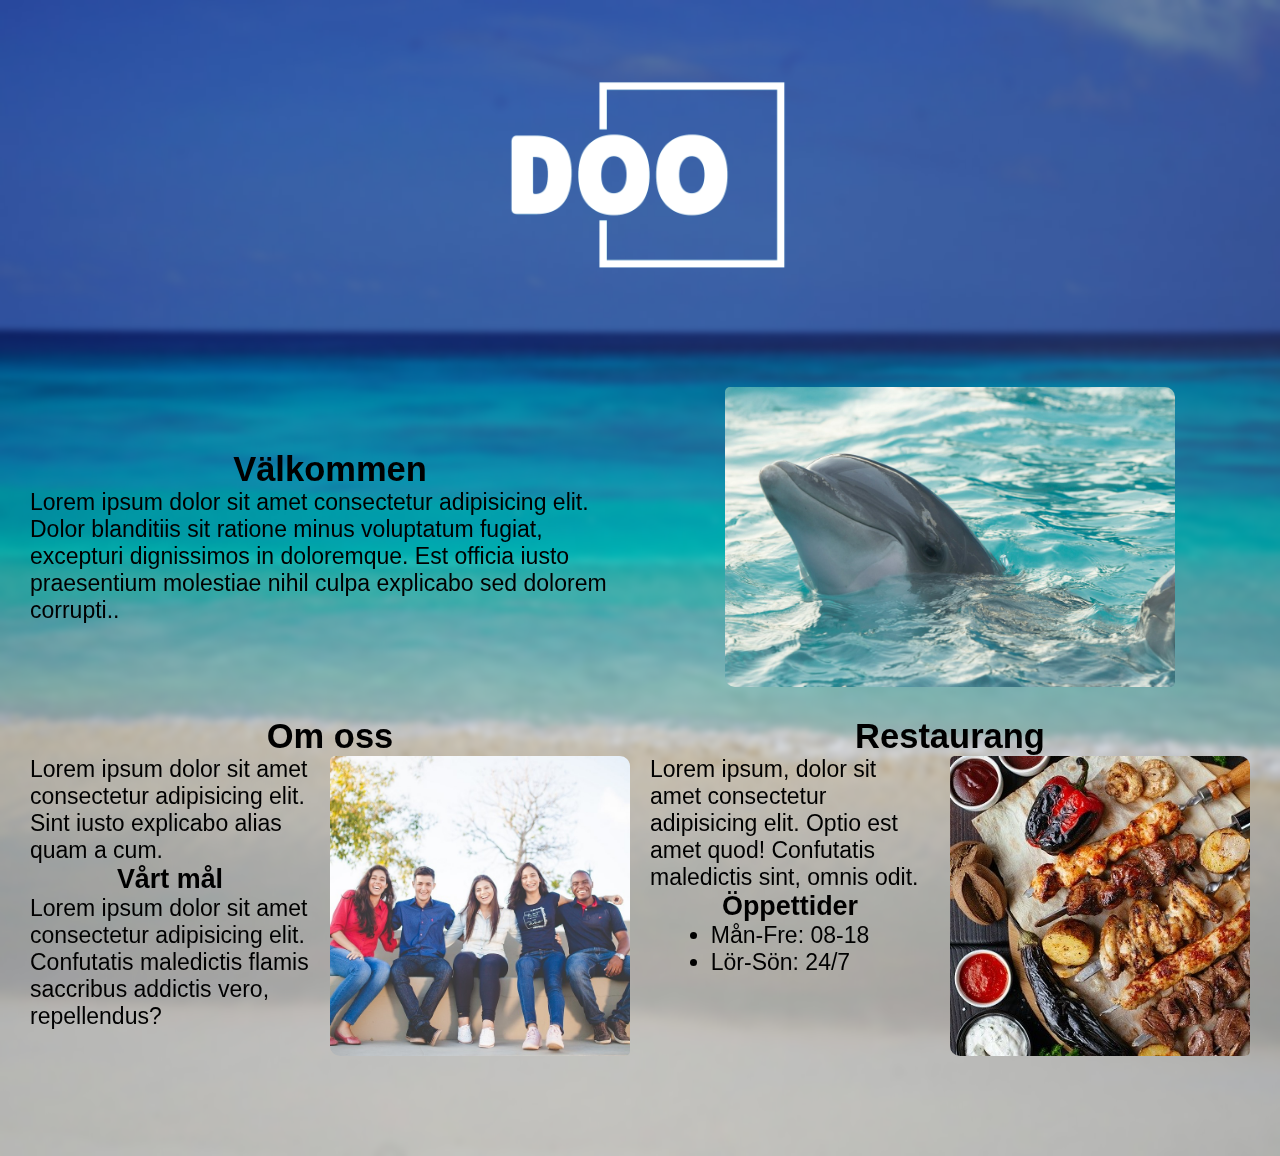
<file: index.html>
<!DOCTYPE html>
<html lang="en">
<head>
    <meta charset="UTF-8">
    <meta http-equiv="X-UA-Compatible" content="IE=edge">
    <meta name="viewport" content="width=device-width, initial-scale=1.0">
    <title>Doo</title>
    <link rel="stylesheet" href="css/style.css">
</head>
<body>
    
    <div id="grid_wrapper_main">
        <header>
            <img id="logo" src="img/misc/doo-logo-t.png" alt="Doo logo">
        </header>
            <article id="valkommen">
                <section>                
                    <h2>Välkommen</h2>
                    <p>Lorem ipsum dolor sit amet consectetur adipisicing elit. Dolor blanditiis sit ratione minus voluptatum fugiat, excepturi dignissimos in doloremque. Est officia iusto praesentium molestiae nihil culpa explicabo sed dolorem corrupti..</p>
                </section>
            </article>
            <img  src="img/animals/delfin2.jpg" alt="bild på delfin" id="delfin">

            <article id="om_oss">
                <a href="om_oss.html"><h2>Om oss</h2></a>
                <section id="om_oss_i">
                    <article id="om_oss_article">
                        <p>Lorem ipsum dolor sit amet consectetur adipisicing elit. Sint iusto explicabo alias quam a cum.</p>
                        <h3>Vårt mål</h3>
                        <p>Lorem ipsum dolor sit amet consectetur adipisicing elit. Confutatis maledictis flamis saccribus addictis vero, repellendus?</p>
                    </article>
                    <img class="image_index" src="img/persons/folk.jpg" alt="bild på personer">
                </section>
            </article>

            <article id="restaurang">
                <a href="restaurang.html"><h2>Restaurang</h2></a>

                <section id="restaurang_i">
                    <article id="restaurang_article">
                        <p>Lorem ipsum, dolor sit amet consectetur adipisicing elit. Optio est amet quod! Confutatis maledictis sint, omnis odit.</p>
                        <h3>Öppettider</h3>
                        <ul>
                            <li>Mån-Fre: 08-18</li>
                            <li>Lör-Sön: 24/7</li>
                        </ul>
                    </article>
                    <img class="image_index" src="img/food/mat.jpg" alt="bild på god mat">

                </section>
            </article>
    </div>
    <footer>
    </footer>
</body>
</html>
</file>
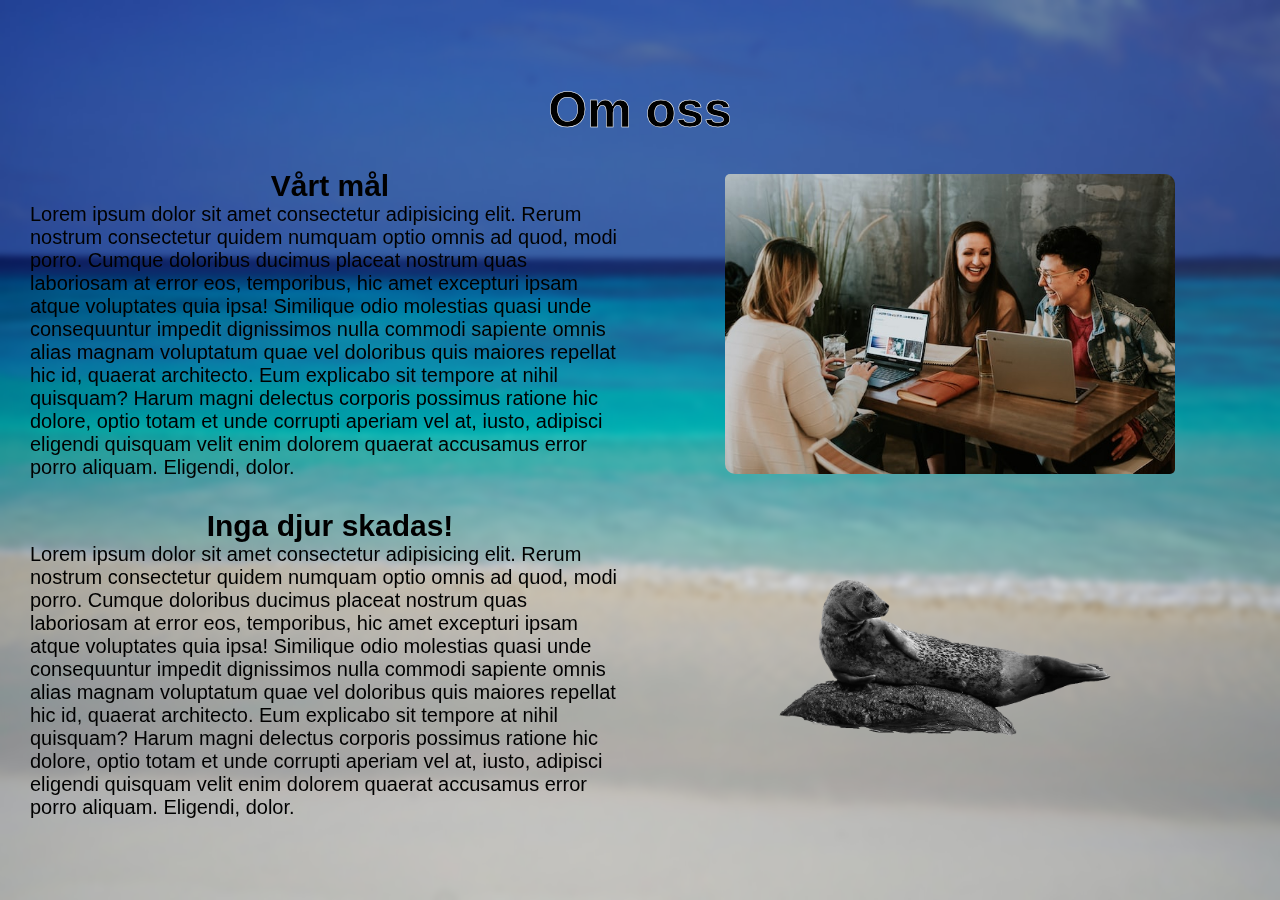
<file: om_oss.html>
<!DOCTYPE html>
<html lang="en">
<head>
    <meta charset="UTF-8">
    <meta http-equiv="X-UA-Compatible" content="IE=edge">
    <meta name="viewport" content="width=device-width, initial-scale=1.0">
    <title>Doo - Om oss</title>
    <link rel="stylesheet" href="css/style.css">
</head>
<body>
    <div id="grid_wrapper_om">
        <h1 id="om_oss_h">Om oss</h1>
        <article id="om_oss_a1">
            <h2>Vårt mål</h2>
            <p>Lorem ipsum dolor sit amet consectetur adipisicing elit. Rerum nostrum consectetur quidem numquam optio omnis ad quod, modi porro. Cumque doloribus ducimus placeat nostrum quas laboriosam at error eos, temporibus, hic amet excepturi ipsam atque voluptates quia ipsa! Similique odio molestias quasi unde consequuntur impedit dignissimos nulla commodi sapiente omnis alias magnam voluptatum quae vel doloribus quis maiores repellat hic id, quaerat architecto. Eum explicabo sit tempore at nihil quisquam? Harum magni delectus corporis possimus ratione hic dolore, optio totam et unde corrupti aperiam vel at, iusto, adipisci eligendi quisquam velit enim dolorem quaerat accusamus error porro aliquam. Eligendi, dolor.</p>
        </article>
        <img class="image_index"id="socialisera" src="img/persons/socialisera.jpg" alt="folk som socialiserar">

        <article id="om_oss_b1">
            <h2>Inga djur skadas!</h2>
            <p>Lorem ipsum dolor sit amet consectetur adipisicing elit. Rerum nostrum consectetur quidem numquam optio omnis ad quod, modi porro. Cumque doloribus ducimus placeat nostrum quas laboriosam at error eos, temporibus, hic amet excepturi ipsam atque voluptates quia ipsa! Similique odio molestias quasi unde consequuntur impedit dignissimos nulla commodi sapiente omnis alias magnam voluptatum quae vel doloribus quis maiores repellat hic id, quaerat architecto. Eum explicabo sit tempore at nihil quisquam? Harum magni delectus corporis possimus ratione hic dolore, optio totam et unde corrupti aperiam vel at, iusto, adipisci eligendi quisquam velit enim dolorem quaerat accusamus error porro aliquam. Eligendi, dolor.</p>
        </article>
        <img class="png"id="" src="img/animals/seal.png" alt="säl">

    </div>
</body>
</html>
</file>
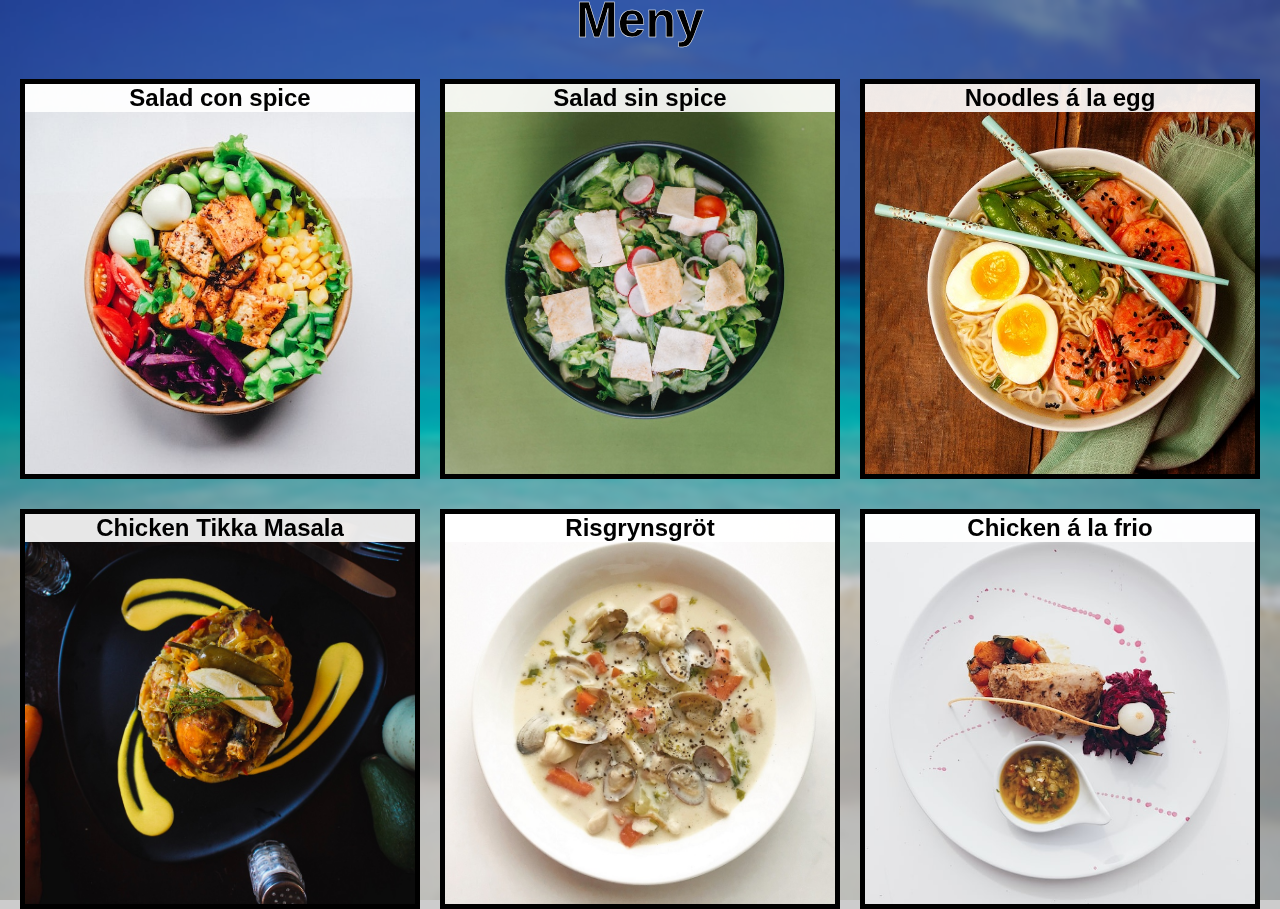
<file: restaurang.html>
<!DOCTYPE html>
<html lang="en">
<head>
    <meta charset="UTF-8">
    <meta http-equiv="X-UA-Compatible" content="IE=edge">
    <meta name="viewport" content="width=device-width, initial-scale=1.0">
    <link rel="stylesheet" href="css/style.css">
    <title>Doo - Meny</title>
</head>
<body>
    <div id="grid_wrapper_restaurang">
        <header>
            <h1>Meny</h1>
        </header>    
        <article class="food" id="a1">
            <h2 class="food_item">Salad con spice</h2>
        </article>
        <article class="food" id="a2">
            <h2 class="food_item">Salad sin spice</h2>
        </article>
        <article class="food" id="a3">
            <h2 class="food_item">Noodles á la egg</h2>
        </article>
        <article class="food" id="b1">
            <h2 class="food_item">Chicken Tikka Masala</h2>
        </article>
        <article class="food" id="b2">
            <h2 class="food_item">Risgrynsgröt</h2>
        </article>
        <article class="food" id="b3">
            <h2 class="food_item">Chicken á la frio</h2>
        </article>   
    </div>
</body>
</html>
</file>
<file: css/style.css>
* {
    font-family: Arial, Helvetica, sans-serif;
    margin: 0;
    padding: 0;
    box-sizing: border-box;

}

h1 {
    -webkit-text-stroke: 0.5px white;
    font-size: 50px;
}

h2 {
    text-align: center;
}

a:link, a:visited {
    color: black;
    text-decoration: none;
    cursor:pointer;
}  

a:hover {
    color: rgb(99, 99, 99); 
}

body {
    background-image: url("../img/misc/sea.jpg");
    background-repeat: no-repeat;
    background-position: center;
    background-size: cover;
    background-color: #cccccc;
    backdrop-filter: blur(3px);
}

#grid_wrapper_main {
    display: grid;
    height: auto;
    grid-template-columns: minmax(200px, 600px) minmax(200px, 600px);
    grid-template-areas:
    "he he"
    "h1 h2"
    "b1 b2";
    justify-content: center;
    align-items: center;
    justify-items: center;
    align-content: center;
    gap: 30px 20px;
    font-size: 23px;
}

#grid_wrapper_om
{
   grid-template-columns: minmax(200px, 600px) minmax(200px, 600px);
   display: grid;
   height: 100vh;
   grid-template-areas:
   "he he"
   "a1 a2"
   "b1 b2";
   justify-content: center;
   align-items: center;
   justify-items: center;
   align-content: center;
   gap: 30px 20px;
   font-size: 20px;


}

#grid_wrapper_restaurang
{
    display: grid;
    height: 100vh;
    grid-template-areas: 
    "he he he" 
    "a1 a2 a3"
    "b1 b2 b3";
    justify-content: center;
    align-items: center;
    justify-items: center;
    align-content: center;
    gap: 30px 20px;

}

header {
    grid-area: he;
    font-size: 30px;
}

#valkommen
{
    grid-area: h1;
    display: flex;
    flex-direction: column;
    justify-self: center;
}

#om_oss {
    grid-area: b1;
    display: flex;
    flex-direction: column;
    
}

#om_oss_i
{
    display: flex;
    flex-direction: row;
    gap: 30px 20px;

}

#restaurang {
    grid-area:b2;
    display: flex;
    flex-direction: column;
}   

#restaurang_i {
    display: flex;
    flex-direction: row;
    gap: 30px 20px;
    

}   

#delfin {
    grid-area: h2;
    display: flex;
    flex-direction: column;
    height: 300px;
    width: auto;
    border-radius: 5px 10px 5px 10px;
}

#logo {
    height: 350px;
    width: auto;
    border-radius: 20px;
}

.image_index {
    height: 300px;
    width: auto;
    border-radius: 5px 10px 5px 10px;
}

.png {
    height: 300px;
    width: auto;
}

.food {
    display: flex;
    flex-direction: column;
    height: 400px;
    width: 400px;
    border: 5px solid black;
}

#a1 {
    grid-area: a1;
    background-image: url("../img/food/salad.jpg"); /* fallback */
    background-size: cover;
    background-position: center;

}

#a2 {
    grid-area: a2;
    background-image: url("../img/food/salad_2.jpg");
    background-repeat: no-repeat;
    background-position: center;
    background-size: cover;
}

#a3 {
    grid-area: a3;
    background-image: url("../img/food/egg.jpg");
    background-repeat: no-repeat;
    background-position: center;
    background-size: cover;
}

#b1 {
    grid-area: b1;
    background-image: url("../img/food/thai.jpg");
    background-repeat: no-repeat;
    background-position: center;
    background-size: cover;
}

#b2 {
    grid-area: b2;
    background-image: url("../img/food/grot.jpg");
    background-repeat: no-repeat;
    background-position: center;
    background-size: cover;
}

#b3 {
    grid-area: b3;
    background-image: url("../img/food/kyck.jpg");
    background-repeat: no-repeat;
    background-position: center;
    background-size: cover;
}

#restaurang_article {
    display: flex;
    flex-direction: column;
    justify-items: center;
    align-items: center;
}

#om_oss_article {
    display: flex;
    flex-direction: column;
    justify-items: center;
    align-items: center;
}

.food_item {
    background-color: rgba(255, 255, 255, 0.9);
}

#socialisera {
    grid-area: a2;
}

#om_oss_h {
    grid-area: he;
}

footer {
    height: 100px;
}
</file>
